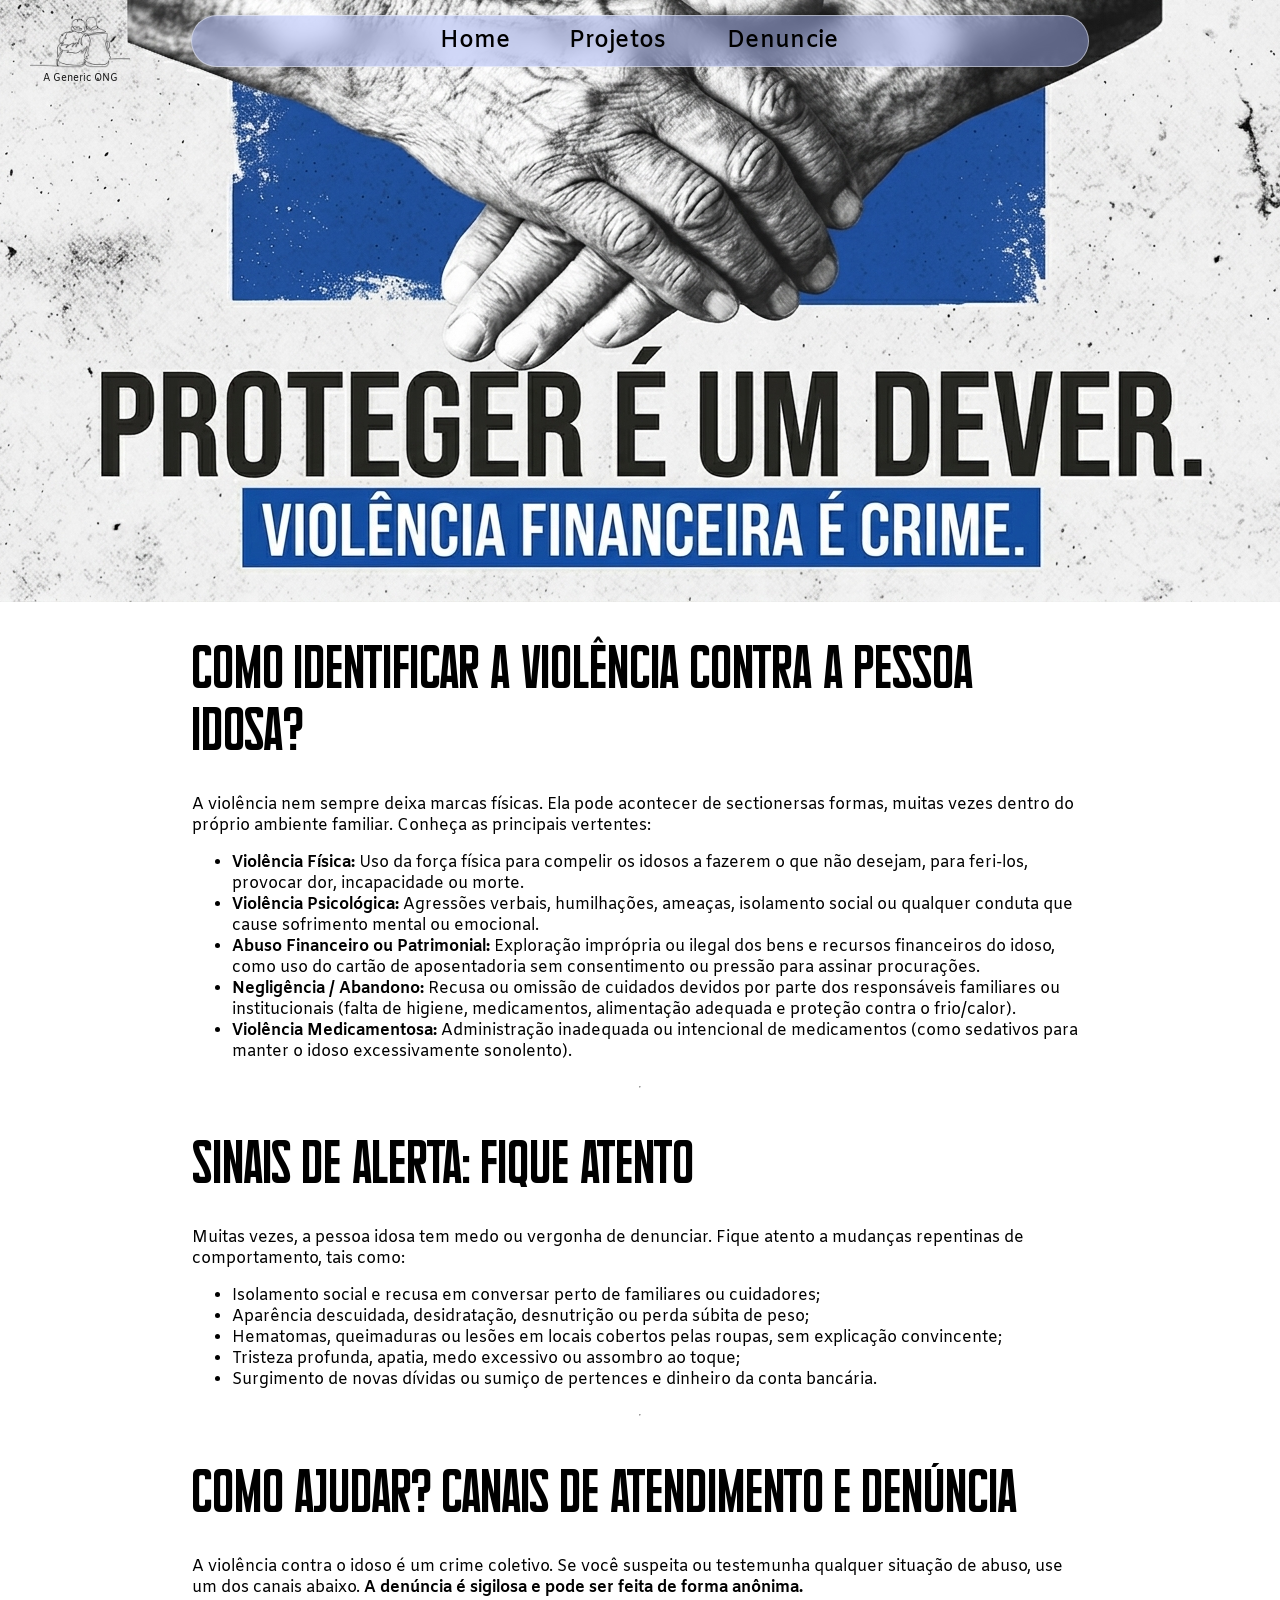
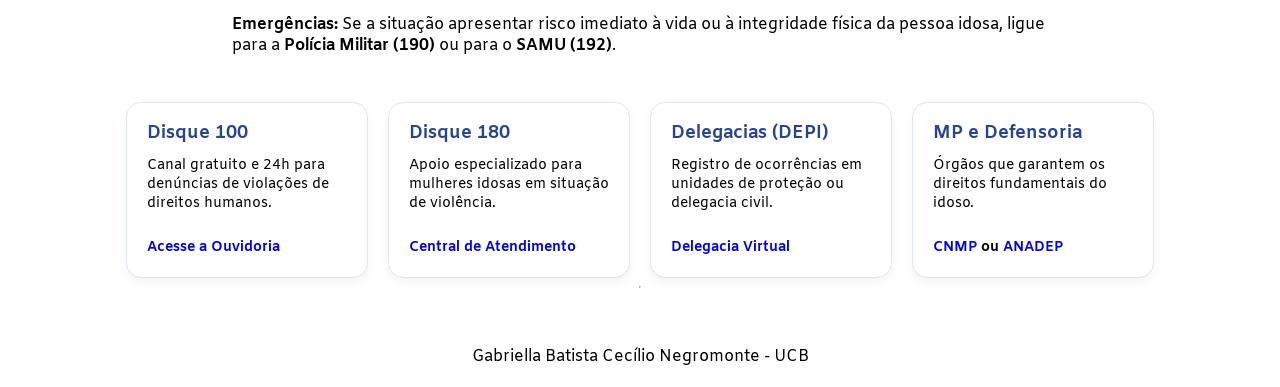
<file: docs/denuncie.html>
<!DOCTYPE html>
<html lang="pt-BR">

<head>
    <meta charset="UTF-8">
    <meta name="viewport" content="width=device-width, initial-scale=1.0">
    <title>Informativo - Dia Mundial de Conscientização da Violência contra a Pessoa Idosa</title>
    <link rel="stylesheet" href="stylesheet.css">
</head>

<body>
    <div class="logo">
        <a href="index.html">
            <img src="media/Logo.png" alt="Um desenho de um casal de idosos de costas se abraçando">
             <p>A Generic ONG</p>
         </a>
    </div>

    <header>
        <nav class="menu">
            <a class="home" href="index.html">Home</a>
            <a href="projetos.html">Projetos</a>
            <a href="denuncie.html">Denuncie</a>
        </nav>
    </header>
    <main>
        <div id="banner-violencia">
            <img src="media/banner_denuncia.png" alt="Violência financeira é crime, denuncie.">
        </div>
        <!-- SEÇÃO 1: INTRODUÇÃO -->
        <section id="tipos-violencia">
            <h2>Como Identificar a Violência contra a Pessoa Idosa?</h2>
            <p>A violência nem sempre deixa marcas físicas. Ela pode acontecer de sectionersas formas,
                muitas vezes dentro do próprio ambiente familiar. Conheça as principais vertentes:
            </p>

            <ul>
                <li><strong>Violência Física:</strong> Uso da força física para compelir os idosos a
                    fazerem o que não desejam, para feri-los, provocar dor, incapacidade ou morte.
                </li>
                <li><strong>Violência Psicológica:</strong> Agressões verbais, humilhações, ameaças,
                    isolamento social ou qualquer conduta que cause sofrimento mental ou emocional.
                </li>
                <li><strong>Abuso Financeiro ou Patrimonial:</strong> Exploração imprópria ou ilegal
                    dos bens e recursos financeiros do idoso, como uso do cartão de aposentadoria
                    sem consentimento ou pressão para assinar procurações.</li>
                <li><strong>Negligência / Abandono:</strong> Recusa ou omissão de cuidados devidos
                    por parte dos responsáveis familiares ou institucionais (falta de higiene,
                    medicamentos, alimentação adequada e proteção contra o frio/calor).</li>
                <li><strong>Violência Medicamentosa:</strong> Administração inadequada ou
                    intencional de medicamentos (como sedativos para manter o idoso excessivamente
                    sonolento).</li>
            </ul>
        </section>

        <hr>
        <div id="sinais-alerta">
            <h2>Sinais de Alerta: Fique Atento</h2>
            <p>Muitas vezes, a pessoa idosa tem medo ou vergonha de denunciar. Fique atento a
                mudanças repentinas de comportamento, tais como:</p>
            <ul>
                <li>Isolamento social e recusa em conversar perto de familiares ou cuidadores;
                </li>
                <li>Aparência descuidada, desidratação, desnutrição ou perda súbita de peso;
                </li>
                <li>Hematomas, queimaduras ou lesões em locais cobertos pelas roupas, sem
                    explicação convincente;</li>
                <li>Tristeza profunda, apatia, medo excessivo ou assombro ao toque;</li>
                <li>Surgimento de novas dívidas ou sumiço de pertences e dinheiro da conta
                    bancária.</li>
            </ul>
        </div>

        <hr>

        <section id="como-ajudar">
            <h2>Como Ajudar? Canais de Atendimento e Denúncia</h2>
            <p>A violência contra o idoso é um crime coletivo. Se você suspeita ou testemunha
                qualquer situação de abuso, use um dos canais abaixo. <strong>A denúncia é
                    sigilosa e pode ser feita de forma anônima.</strong></p>

            <blockquote>
                <strong>Emergências:</strong> Se a situação apresentar risco imediato à vida ou
                à integridade física da pessoa idosa, ligue para a <strong>Polícia Militar
                    (190)</strong> ou para o <strong>SAMU (192)</strong>.
            </blockquote>
        </section>

            <div class="canais-container">
                <div class="canal-card">
                    <strong>Disque 100</strong>
                    Canal gratuito e 24h para denúncias de violações de direitos humanos.
                    <div class="card-links">
                        <a href="https://www.gov.br/mdh/pt-br/ondh" target="_blank" rel="noopener noreferrer">Acesse a Ouvidoria</a>
                    </div>
                </div>
                <div class="canal-card">
                    <strong>Disque 180</strong>
                    Apoio especializado para mulheres idosas em situação de violência.
                    <div class="card-links">
                        <a href="https://www.gov.br/mulheres/pt-br/pauta-governamental/atendimento-a-mulher" target="_blank" rel="noopener noreferrer">Central de Atendimento</a>
                    </div>
                </div>
                <div class="canal-card">
                    <strong>Delegacias (DEPI)</strong>
                    Registro de ocorrências em unidades de proteção ou delegacia civil.
                    <div class="card-links">
                        <a href="https://www.gov.br/pt-br/servicos/registrar-boletim-de-ocorrencia-em-delegacia-virtual" target="_blank" rel="noopener noreferrer">Delegacia Virtual</a>
                    </div>
                </div>
                <div class="canal-card">
                    <strong>MP e Defensoria</strong>
                    Órgãos que garantem os direitos fundamentais do idoso.
                    <div class="card-links">
                        <a href="https://www.cnmp.mp.br/portal/ministerio-publico/unidades-do-mp" target="_blank" rel="noopener noreferrer">CNMP</a> ou <a href="https://www.anadep.org.br/wtw/index.php/onde-encontrar-a-defensoria" target="_blank" rel="noopener noreferrer">ANADEP</a>
                    </div>
                </div>
            </div>

    </main>

    <hr>

    <footer>
        Gabriella Batista Cecílio Negromonte - UCB
    </footer>

</body>

</html>
</file>
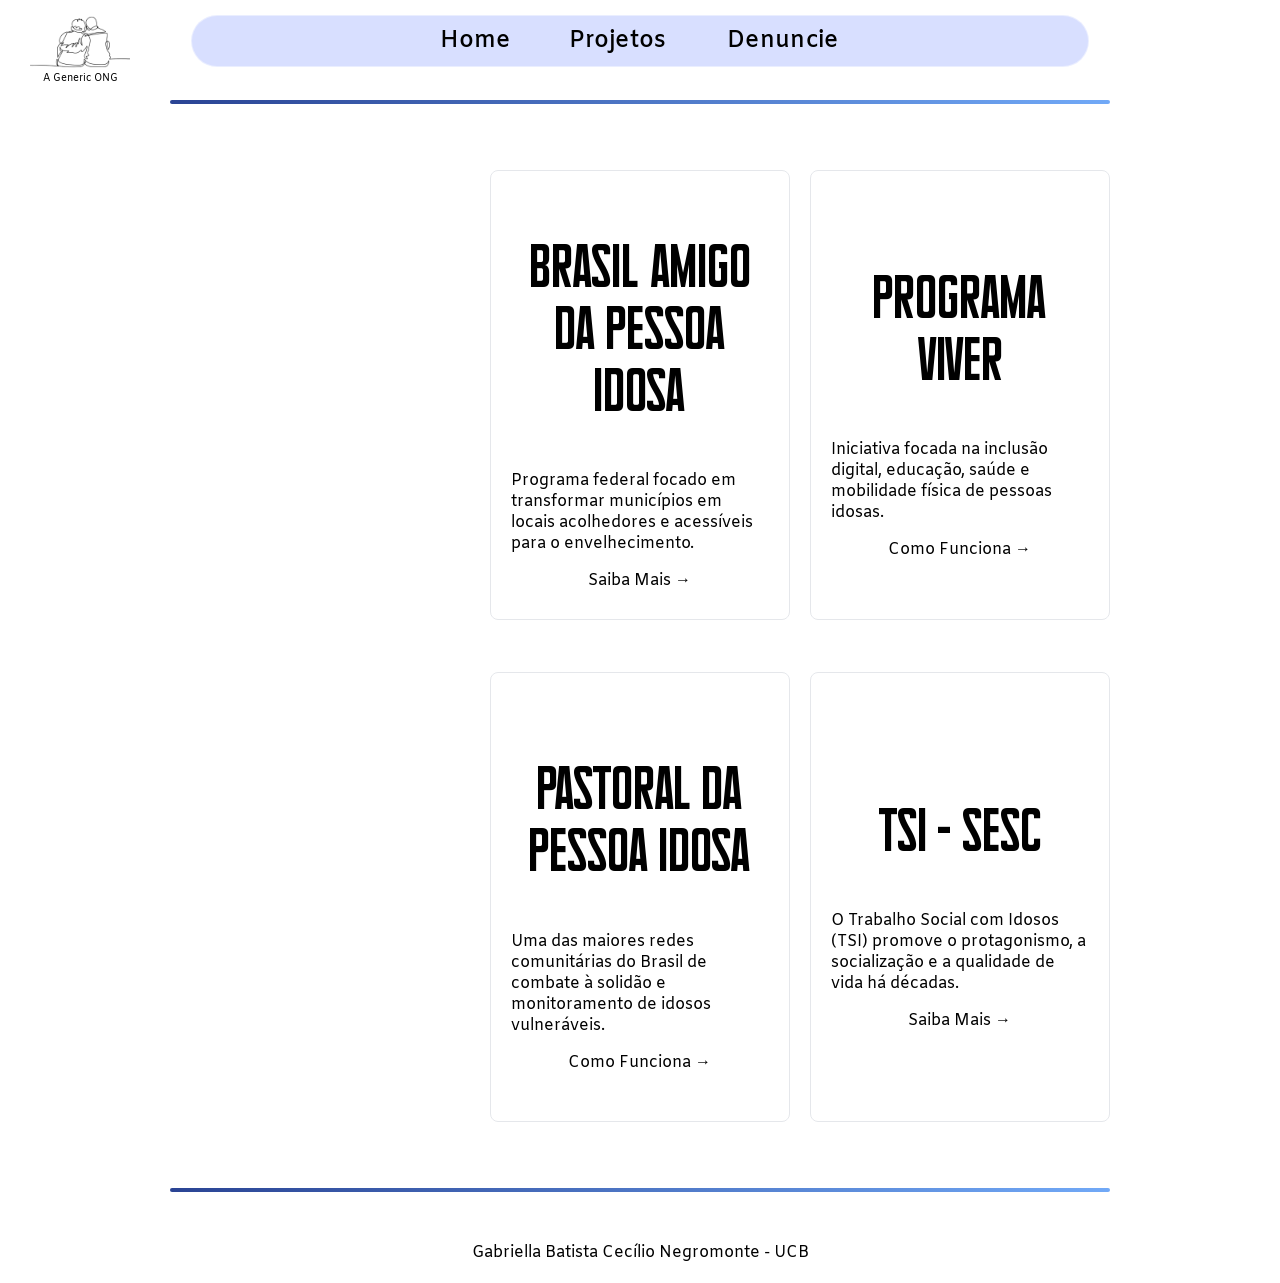
<file: docs/projetos.html>
<!DOCTYPE html>
<html lang="en">

<head>
    <meta charset="UTF-8">
    <meta name="viewport" content="width=device-width, initial-scale=1.0">
    <title>Projetos</title>
    <link rel="stylesheet" href="stylesheet.css">
</head>

<body>
    <div class="logo">
        <a href="index.html">
            <img src="media/Logo.png" alt="Um desenho de um casal de idosos de costas se abraçando">
             <p>A Generic ONG</p>
         </a>
    </div>

    <header>
        <nav class="menu">
            <a class="home" href="index.html">Home</a>
            <a href="projetos.html">Projetos</a>
            <a href="denuncie.html">Denuncie</a>
        </nav>
    </header>
    <main>
        <div class="projetos">
       <hr class="line-azul">
       <div class="cards-container">

    <!-- CARTÃO 1: PROJETO 60+ (PARCEIROS DA VOLUNTÁRIOS) -->
    <div class="card">
        <div class="card-inner">
            <a href="https://parceirosvoluntarios.org.br/" target="_blank" rel="noopener noreferrer" class="card-front">
                <h2>Projeto 60+</h2>
                <p>Iniciativa focada na inclusão digital, autonomia financeira e conexão social para pessoas idosas.</p>
                <span class="hint">Como Funciona &rarr;</span>
            </a>
            <a href="https://parceirosvoluntarios.org.br/" target="_blank" rel="noopener noreferrer" class="card-back bg-violet-dark">
                <h3>Inclusão e Cuidado</h3>
                <p>Combate o isolamento social e a vulnerabilidade a golpes financeiros por meio de oficinas de tecnologia, letramento digital e redes de apoio comunitário.</p>
                <span class="action-click">Conhecer Projeto &nearr;</span>
            </a>
        </div>
    </div>

    <!-- CARTÃO 2: ESTRATÉGIA BRASIL AMIGO DA PESSOA IDOSA -->
    <div class="card">
        <div class="card-inner">
            <a href="https://www.gov.br/mdh/pt-br/navegue-por-temas/pessoa-idosa/estrategia-brasil-amigo-da-pessoa-idosa" target="_blank" rel="noopener noreferrer" class="card-front">
                <h2>Brasil Amigo da Pessoa Idosa</h2>
                <p>Programa federal focado em transformar municípios em locais acolhedores e acessíveis para o envelhecimento.</p>
                <span class="hint">Saiba Mais &rarr;</span>
            </a>
            <a href="https://www.gov.br/mdh/pt-br/navegue-por-temas/pessoa-idosa/estrategia-brasil-amigo-da-pessoa-idosa" target="_blank" rel="noopener noreferrer" class="card-back bg-violet-dark">
                <h3>Cidades Sustentáveis</h3>
                <p>Promove políticas públicas integradas que garantem direitos, acessibilidade, saúde, lazer e participação social para a comunidade idosa.</p>
                <span class="action-click">Ver Diretrizes &nearr;</span>
            </a>
        </div>
    </div>

    <!-- CARTÃO 3: PROGRAMA VIVER - ENVELHECIMENTO ATIVO -->
    <div class="card">
        <div class="card-inner">
            <a href="https://programa-viver.mdh.gov.br/login" target="_blank" rel="noopener noreferrer" class="card-front">
                <h2>Programa Viver</h2>
                <p>Iniciativa focada na inclusão digital, educação, saúde e mobilidade física de pessoas idosas.</p>
                <span class="hint">Como Funciona &rarr;</span>
            </a>
            <a href="https://programa-viver.mdh.gov.br/login" target="_blank" rel="noopener noreferrer" class="card-back bg-violet-dark">
                <h3>Inclusão e Saúde</h3>
                <p>Oferece tecnologia (computadores/smartphones), cursos de alfabetização digital e atividades físicas para combater o isolamento social.</p>
                <span class="action-click">Conhecer Projeto &nearr;</span>
            </a>
        </div>
    </div>

    <!-- CARTÃO 4: DISQUE 180 (MULHER IDOSA) -->
    <div class="card">
        <div class="card-inner">
            <a href="https://www.gov.br/mulheres/pt-br/ligue180" target="_blank" rel="noopener noreferrer" class="card-front">
                <h2>Disque 180</h2>
                <p>Central de Atendimento à Mulher, essencial para idosas vítimas de violência doméstica e familiar.</p>
                <span class="hint">Como Funciona &rarr;</span>
            </a>
            <a href="https://www.gov.br/mulheres/pt-br/ligue180" target="_blank" rel="noopener noreferrer" class="card-back bg-violet-dark">
                <h3>Proteção de Gênero</h3>
                <p>Canal que oferece escuta qualificada e encaminhamento para a rede de proteção à mulher, combatendo o abuso físico, patrimonial e psicológico.</p>
                <span class="action-click">Acessar Canal &nearr;</span>
            </a>
        </div>
    </div>

    <!-- CARTÃO 5: PASTORAL DA PESSOA IDOSA -->
    <div class="card">
        <div class="card-inner">
            <a href="https://www.ppi.org.br/" target="_blank" rel="noopener noreferrer" class="card-front">
                <h2>Pastoral da Pessoa Idosa</h2>
                <p>Uma das maiores redes comunitárias do Brasil de combate à solidão e monitoramento de idosos vulneráveis.</p>
                <span class="hint">Como Funciona &rarr;</span>
            </a>
            <a href="https://www.ppi.org.br/" target="_blank" rel="noopener noreferrer" class="card-back bg-violet-dark">
                <h3>Rede de Cuidado</h3>
                <p>Líderes voluntários realizam visitas domiciliares mensais para acompanhar indicadores de saúde, nutrição e identificar possíveis sinais de maus-tratos.</p>
                <span class="action-click">Visitar Site &nearr;</span>
            </a>
        </div>
    </div>

    <!-- CARTÃO 6: TRABALHO SOCIAL COM IDOSOS (SESC) -->
    <div class="card">
        <div class="card-inner">
            <a href="https://www.sesc.com.br/atuacoes/assistencia/trabalho-social-com-pessoas-idosas/" class="card-front">
                <h2>TSI - Sesc</h2>
                <p>O Trabalho Social com Idosos (TSI) promove o protagonismo, a socialização e a qualidade de vida há décadas.</p>
                <span class="hint">Saiba Mais &rarr;</span>
            </a>
            <a href="https://www.sesc.com.br/atuacoes/assistencia/trabalho-social-com-pessoas-idosas/" class="card-back bg-violet-dark">
                <h3>Envelhecimento Ativo</h3>
                <p>Oferece uma rede de atividades físicas, oficinas culturais, viagens integradas e dinâmicas de grupo que resgatam o valor social do idoso.</p>
                <span class="action-click">Ver Atividades &nearr;</span>
            </a>
        </div>
    </div>

</div>

    <hr class="line-azul" style="margin-bottom: 0px">
    </div>
    </main>
    <footer>
        Gabriella Batista Cecílio Negromonte - UCB
    </footer>
</body>

</html>
</file>
<file: docs/stylesheet.css>
@import url('https://fonts.googleapis.com/css2?family=Amiko:wght@400;600;700&display=swap');

@font-face {
  font-family: 'Long';
  src: url('fonts/Supertalls.ttf') format('truetype');
  font-weight: 800;
  font-style: normal;
}

:root {
  --main-colour: #2A4494;
  --secundary-colour: #71A9F7;
  --alter-colour: #A1E44E;

  --display: 67.773px;
  --título: 41.887px;
  --subtítulo: 25.888px;
  --corpo: 16px;
  --botão: 16px;
  --legenda: 9.889px;

  /* Variáveis guardando o peso (número) de cada estilo */
  --font-regular: 400;
  --font-medium: 600;
  --font-bold: 700;

  /* Variável com o nome da família da fonte */
  --familia-principal: 'Amiko', sans-serif;
}

body {
  background-color: #fff;
  /* Essencial para o mix-blend-mode funcionar no fundo branco */
  display: flex;
  flex-direction: column;
  align-items: center;
  margin: 0 15%;
  font-family: var(--familia-principal);
  overflow-x: hidden;
  /* Garante que nada que escape crie a barra de rolagem */
}

main {
  display: flex;
  flex-direction: column;
  align-items: center;
  width: 100%;
  display: flex;
  flex-direction: column;
  align-items: center;
}

header {
  position: fixed;
  text-align: center;
  width: 70%;
  max-width: 1200px;
  z-index: 999;
  margin-top: 15px;

  background: rgba(168, 184, 255, 0.45);
  backdrop-filter: blur(12px);

  border: 1px solid rgba(255, 255, 255, 0.45);
  border-radius: 50px;

}

h1 {
  font-size: var(--display);
}

h2 {
  font-family: 'Long', sans-serif;
  text-transform: uppercase;
  font-size: var(--título);
}

p {
  text-align: left;
  font-size: var(--corpo);
}

a {
  text-decoration: none;
}



button {
  font-family: var(--familia-principal);
  font-size: var(--botão);
  cursor: pointer;
}

.menu {
  display: flex;
  justify-content: center;
  align-items: center;
  min-height: 50px;
  gap: 50px;
}

.menu a {
  color: #000000;
  font-weight: var(--font-medium);
  font-size: var(--subtítulo);
  transform: scale(0.9);
}

.menu a:hover {

  transition: all 0.1s cubic-bezier(0.8, 0, 0.2, 1);
  transform: scale(1.0);
}

.logo {
  display: flex;
  flex-direction: column;
  align-items: center;
  justify-content: center;
  position: fixed;
  left: 30px;
  top: -8px;
  z-index: 1000;
  /* Garante que fique acima do header (999) */
  mix-blend-mode: difference;
  /* Faz a inversão automática baseada no fundo */
}

.logo a {
  text-decoration: none;
  color: inherit;
  color: #fff;
  /* O texto precisa ser branco para o efeito de diferença funcionar */
  display: flex;
  flex-direction: column;
  align-items: center;
}

.logo img {
  width: 100px;
  height: 100px;
  object-fit: cover;
  filter: invert(1);
  /* Inverte totalmente as cores (0 é original, 1 é 100% invertido) */
}

.logo p {
  margin: -20px 0 5px 0;
  font-size: 10px;
  font-weight: 100px;
  font-weight: 100;
  /* Corrigido de 100px para 100 */
}



.line-azul {
  border: none;
  height: 4px;
  background: linear-gradient(to right, var(--main-colour), var(--secundary-colour));
  margin: 50px 0; /* Ajustado para margem apenas no topo e rodapé */
  width: 100%;
  border-radius: 10px;
}

.banner-home {
  position: relative;
  width: 100vw;
  height: 450px;
  /* Você pode ajustar a altura desejada aqui */
  display: flex;
  justify-content: center;
  align-items: center;
  overflow: hidden;
}

.video-banner {
  position: absolute;
  top: 0;
  left: 0;
  width: 100%;
  height: 100%;
  z-index: -1;
  /* Garante que o vídeo fique atrás de outros elementos */
}

.video-banner video {
  width: 100%;
  height: 100%;
  object-fit: cover;
  /* Faz o vídeo cobrir toda a área sem distorcer */
}

.date {
  position: relative;
  z-index: 1;
  /* Mantém o texto da data acima do vídeo */
  display: flex;
  gap: clamp(20px, 25vw, 550px);
  /* O espaço diminui proporcionalmente à tela */
  justify-content: center;
  flex-wrap: wrap;
  /* Permite que os itens se organizem se o espaço acabar */
}

.date span {
  color: var(--main-colour);
  font-weight: var(--font-bold);
  font-size: 200px;
  white-space: nowrap;
}

.outdoor-container {
  width: 100vw;
  width: 100vw;
  /* Ocupa a largura total da janela do navegador */
  position: relative;
  left: 50%;
  right: 50%;
  margin-left: -120vw;
  /* Truque para centralizar ignorando a margem do body */
  margin-right: -50vw;
  overflow: hidden;
  background-color: var(--main-colour);
  padding: 15px 0;
}

.outdoor-texto {
  display: flex;
  width: max-content;
  will-change: transform;
  /* Otimiza a renderização */
  animation: passarTexto 20s linear infinite;
  /* 10s é o tempo da velocidade */
}

.outdoor-texto span {
  font-size: var(--subtítulo);
  color: #fff;
  font-weight: bold;
  white-space: nowrap;
  /* Impede que o texto quebre linha */
  padding-right: 10px;
  /* Espaço entre as repetições do texto */
  flex-shrink: 0;
  /* Impede que o navegador tente encolher o texto para caber na tela */
}

/* A ANIMAÇÃO DO MOVIMENTO */
@keyframes passarTexto {
  0% {
    transform: translateX(0%);
    /* Ponto de partida */
  }

  100% {
    transform: translateX(-25%);
    /* Move exatamente metade do conteúdo duplicado */
  }
}

.cont-int {
  display: flex;
  place-items: center;
  flex-direction: row;
  gap: 220px;
}

.cont-int img {
  transform: rotate(90deg);
  width: 38%;
}

.chamada {
  padding: 20px 40px;
  max-width: 1000px;
  width: 100%;
  display: flex;
  flex-direction: column;
  align-items: center;
  background-color: var(--main-colour);
  border-radius: 20px;
  box-shadow: 20px 20px 0px rgba(0, 0, 0, 0.1);
}

.chamada p,
.chamada h2 {
  text-align: center;
  color: #fff;
}

.chamada button {
  border: none;
  display: block;
  /* Garante que o botão se comporte como um bloco para centralização */
  margin-top: 20px;
  margin-left: auto;
  /* Centraliza horizontalmente */
  margin-right: auto;
  /* Como pode so pegar com o margin separadooo */
  margin-bottom: 20px;
  position: relative;
  font-size: var(--botão);
  padding: 10px 20px;
  background-color: #ffffff;
  color: var(--main-colour);
  transition: all 0.2s;
  border-radius: 20px;
}

.chamada button:hover {
  transform: translateY(-2px);
  box-shadow: 0 10px 20px rgba(0, 0, 0, 0.2);
}

.chamada button:active {
  transform: translateY(-1px);
  box-shadow: 0 5px 10px rgba(0, 0, 0, 0.2);
}

.chamada button::after {
  content: "";
  display: inline-block;
  height: 100%;
  width: 100%;
  border-radius: 20px;
  position: absolute;
  top: 0;
  left: 0;
  z-index: -1;
  transition: all .4s;
  background-color: #fff;
}

.chamada button:hover::after {
  transform: scaleX(1.4) scaleY(1.6);
  opacity: 0;
}

@keyframes moveInBottom {
  0% {
    opacity: 0;
    transform: translateY(30px);
  }

  100% {
    opacity: 1;
    transform: translateY(0px);
  }
}

#tipos-violencia {
  margin-top: 50px;
}

#banner-violencia {
  display: flex;
  flex-direction: column;
  align-items: center;
  justify-content: center;
  z-index: 998;
  margin-bottom: 50px;
  height: 500px;
  width: 100%;
  object-fit: cover;
  object-position: center;
}

.projetos {
  display: flex;
  flex-direction: column;
  align-items: center;
  margin-top: 50px;
  margin-bottom: 0;
}

.cards-container {
  display: grid;
  grid-template-columns: repeat(3, 300px);
  justify-content: center;
  align-items: center;
  gap: 20px;
}

.card {
  width: 300px;
  height: 450px;
  margin: 1rem auto;
  perspective: 1000px;
  cursor: pointer;
}

.card-inner {
  width: 100%;
  height: 100%;
  transition: transform 0.6s;
  transform-style: preserve-3d;
}

.card:hover .card-inner {
  transform: rotateY(180deg);
}

.card-front,
.card-back {
  padding: 20px;
  position: absolute;
  top: 0;
  left: 0;
  width: 100%;
  height: 100%;
  box-sizing: border-box;
  backface-visibility: hidden;
  display: flex;
  flex-direction: column;
  text-align: center;
  align-items: center;
  justify-content: center;
  border-radius: 0.5rem;
}

.card-front {
  color: #000000;
  background: white;
  border: 1px solid #e5e7eb;
}

.card-back {
  background: var(--main-colour);
  color: white;
  transform: rotateY(180deg);
}

/* Estilização dos Canais de Denúncia (Cards) */
.canais-container {
  display: grid;
  grid-template-columns: repeat(4, 1fr);
  gap: 20px;
  justify-content: center;
  margin-top: 30px;
  width: 100%;
}

.canal-card {
  flex: 1;
  min-width: 200px;
  max-width: 280px;
  background-color: #ffffff;
  padding: 20px;
  border-radius: 15px;
  border: 1px solid #e0e6ed;
  box-shadow: 0 4px 10px rgba(0, 0, 0, 0.05);
  transition: transform 0.3s ease, box-shadow 0.3s ease;
  display: flex;
  flex-direction: column;
  font-size: 14px;
}

.canal-card:hover {
  transform: translateY(-8px);
  box-shadow: 0 12px 20px rgba(0, 0, 0, 0.1);
  border-color: var(--secundary-colour);
}

.canal-card strong {
  display: block;
  color: var(--main-colour);
  margin-bottom: 12px;
  font-size: 18px;
  line-height: 1.2;
}

.card-links {
  margin-top: 10px;
  /* Empurra os links para o final do card */
  padding-top: 15px;
  font-weight: var(--font-bold);
}

footer {
  margin: 50px 0px 20px;
}
</file>
